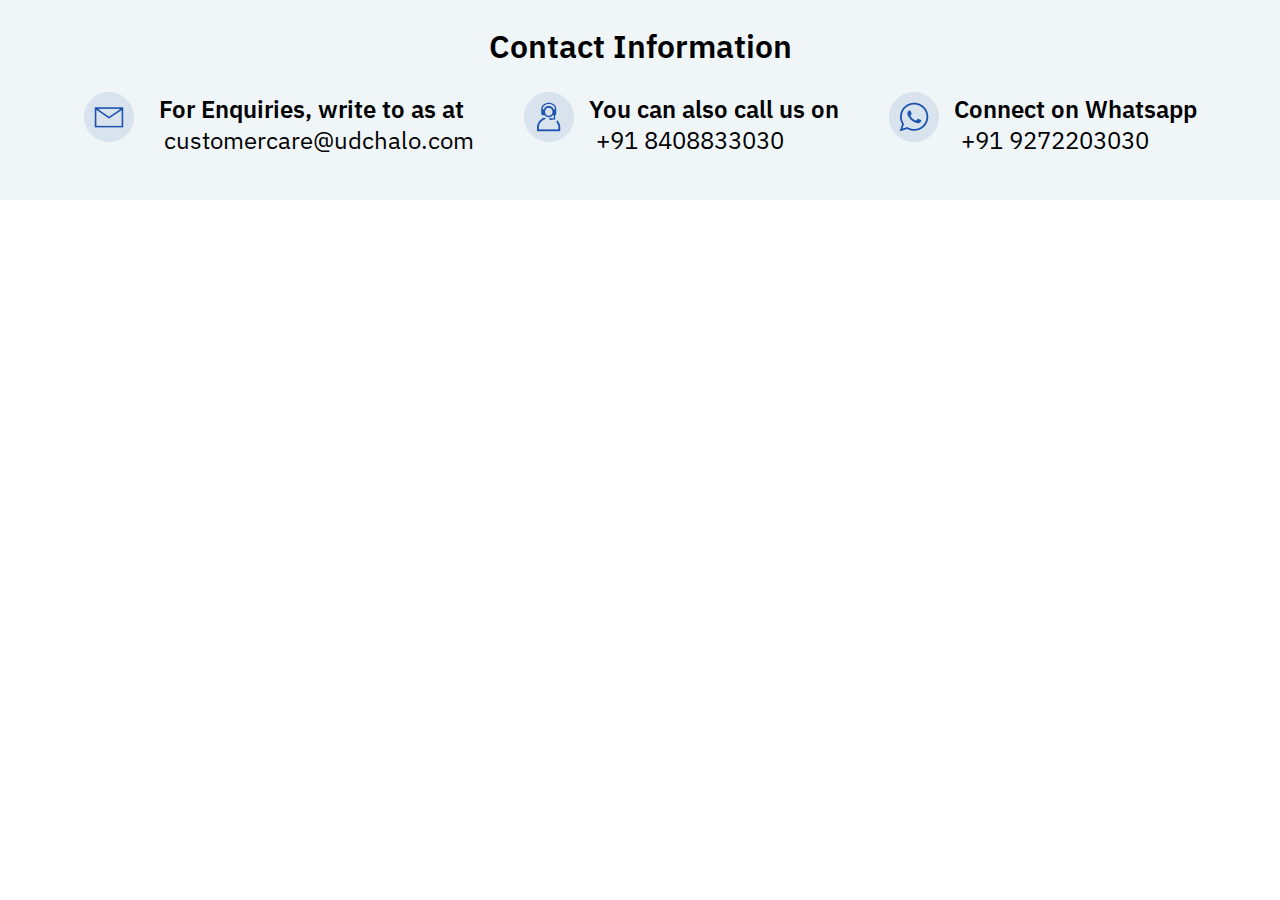
<file: Contact Information/index.html>
<!DOCTYPE html>
<html lang="en">
<head>
    <meta charset="UTF-8">
    <meta http-equiv="X-UA-Compatible" content="IE=edge">
    <meta name="viewport" content="width=device-width, initial-scale=1.0">
    <title>Document</title>
    <link rel="stylesheet" href="style.css">
    <link rel="preconnect" href="https://fonts.googleapis.com" />
    <link rel="preconnect" href="https://fonts.gstatic.com" crossorigin />
    <link
      href="https://fonts.googleapis.com/css2?family=IBM+Plex+Sans&display=swap"
      rel="stylesheet"
    />

</head>
<body>
    <div class="container">
        <div class="heading">
            <p>Contact Information</p>
        </div>
        <div class="icons">
            <div class="icon-items">
                <img src="Images/Email.png">
                <div>
                    <p class="title">For Enquiries, write to as at</p>
                    <p class="value" id="value-mail">customercare@udchalo.com</p>                    
                </div>
            </div>
            <div class="icon-items">
                <img src="Images/Mobile.png">
                <div>
                    <p class="title">You can also call us on</p>
                    <p class="value" id="value-mobile">+91 8408833030</p>
                </div>
            </div>
            <div class="icon-items">
                <img src="Images/Whatsapp.png">
                <div>
                    <p class="title">Connect on Whatsapp</p>
                    <p class="value" id="value-whatsapp">+91 9272203030</p>
                </div>
            </div>
        </div>
    </div>
</body>
</html>
</file>
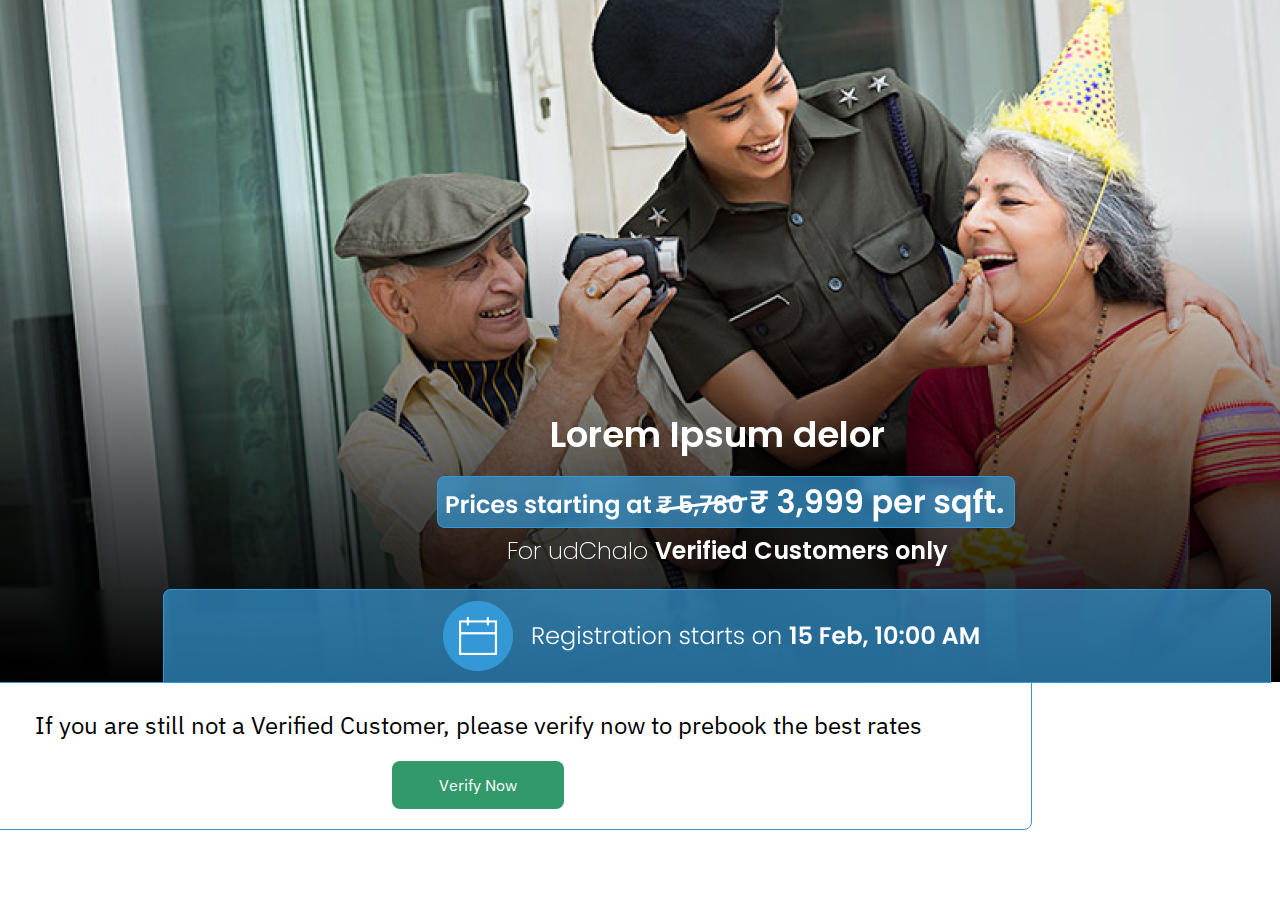
<file: IntroSection/index.html>
<!DOCTYPE html>
<html lang="en">
  <head>
    <meta charset="UTF-8" />
    <meta http-equiv="X-UA-Compatible" content="IE=edge" />
    <meta name="viewport" content="width=device-width, initial-scale=1.0" />
    <title>Document</title>
    <link rel="stylesheet" href="style.css" />
    <link rel="preconnect" href="https://fonts.googleapis.com" />
    <link rel="preconnect" href="https://fonts.gstatic.com" crossorigin />
    <link
      href="https://fonts.googleapis.com/css2?family=IBM+Plex+Sans:wght@100;500&family=Poppins:wght@100;300&display=swap"
      rel="stylesheet"
    />
    <link href="https://fonts.googleapis.com/css2?family=IBM+Plex+Sans:wght@100;500&display=swap" rel="stylesheet">
  </head>
  <body>
    <section id="intro">
      <div class="headerClass">
        <div id="title">
          <p>Lorem Ipsum delor</p>
        </div>
        <div id="priceImage">
          <img src="Images/Price.png" />
        </div>
        <div id="reg">
          <p>For udChalo <span id="regStyle">Verified Customers only</span></p>
        </div>
        <div id="regImage">
          <img src="Images/Registration.png" />
        </div>
      </div>
    </section>

    <section id="verify-section">
        <p id="verify-text">
          If you are still not a Verified Customer, please verify now to prebook
          the best rates
        </p>
        <button id="verify-button">Verify Now</button>
    </section>
  </body>
</html>
</file>
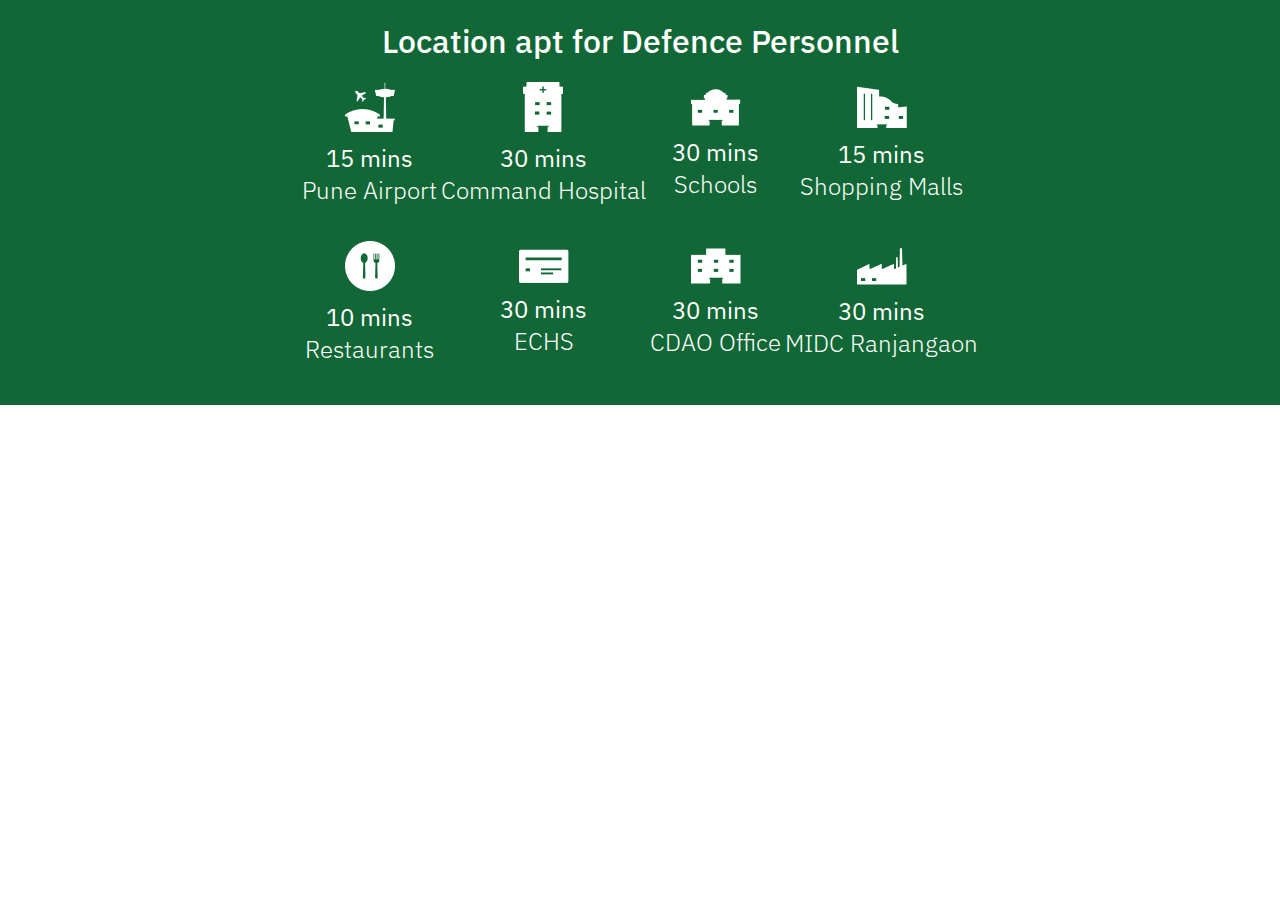
<file: Location apt for Defence Personnel/index.html>
<!DOCTYPE html>
<html lang="en">
  <head>
    <meta charset="UTF-8" />
    <meta http-equiv="X-UA-Compatible" content="IE=edge" />
    <meta name="viewport" content="width=device-width, initial-scale=1.0" />
    <title>Document</title>
    <link rel="stylesheet" href="style.css" />
    <link rel="preconnect" href="https://fonts.googleapis.com" />
    <link rel="preconnect" href="https://fonts.gstatic.com" crossorigin />
    <link href="https://fonts.googleapis.com/css2?family=IBM+Plex+Sans:wght@100;500&display=swap" rel="stylesheet">
  </head>
  <body>
    <div class="container">
      <div class="heading">
        <p>Location apt for Defence Personnel</p>
      </div>
      <div class="icons">
        <div class="icon-items">
          <img src="Images/Pune Airport.png" />
          <p class="time">15 mins</p>
          <p class="place">Pune Airport</p>
        </div>
        <div class="icon-items">
          <img src="Images/Command Hospital.png" />
          <p class="time">30 mins</p>
          <p class="place">Command Hospital</p>
        </div>
        <div class="icon-items">
          <img src="Images/Schools.png" />
          <p class="time">30 mins</p>
          <p class="place">Schools</p>
        </div>
        <div class="icon-items">
          <img src="Images/Shopping Malls.png" />
          <p class="time">15 mins</p>
          <p class="place">Shopping Malls</p>
        </div>
        <div class="icon-items">
          <img src="Images/Restaurants.png" />
          <p class="time">10 mins</p>
          <p class="place">Restaurants</p>
        </div>
        <div class="icon-items">
          <img src="Images/ECHS.png" />
          <p class="time">30 mins</p>
          <p class="place">ECHS</p>
        </div>
        <div class="icon-items">
          <img src="Images/CDAO Office.png" />
          <p class="time">30 mins</p>
          <p class="place">CDAO Office</p>
        </div>
        <div class="icon-items">
          <img src="Images/MIDC Ranjangaon.png" />
          <p class="time">30 mins</p>
          <p class="place">MIDC Ranjangaon</p>
        </div>
      </div>
    </div>
  </body>
</html>
</file>
<file: Contact Information/style.css>
* {
  margin: 0px;
  padding: 0px;
}

.container {
  position: absolute;
  height: 200px;
  width: 100%;
  background: #f0f6f8;
}

.heading {
  font-family: IBM Plex Sans;
  font-style: normal;
  font-weight: 600;
  font-size: 32px;
  line-height: 42px;
  margin: 25px 0;
  text-align: center;
}

.icons {
  display: flex;
  justify-content: center;
  align-items: center;
}

.icon-items {
  display: flex;
  align-items: center;
  text-align: center;
  margin: 0 25px;
}

img {
  margin-right: 15px;
  margin-bottom: 15px;
}

#value-mail {
  padding-left: 15px;
}

#value-mobile {
  padding-right: 48px;
}

#value-whatsapp {
  padding-right: 41px;
}

.title {
  font-family: IBM Plex Sans;
  font-style: normal;
  font-weight: 600;
  font-size: 24px;
  line-height: 31px;
}

.value {
  font-family: IBM Plex Sans;
  font-style: normal;
  font-size: 24px;
  line-height: 31px;
  font-weight: normal;
}
</file>
<file: IntroSection/style.css>
* {
  margin: 0;
  padding: 0;
  box-sizing: border-box;
}

.headerClass {
  position: absolute;
  background: linear-gradient(
      180deg,
      rgba(0, 0, 0, 0) 30.11%,
      rgba(0, 0, 0, 0.701231) 74.39%,
      #000000 100%
    ),
    url("Images/Background-image.png");
  backdrop-filter: blur(2px);
  width: 1441px;
  height: 682px;
  left: 0px;
}

#title {
  position: absolute;
  width: 341px;
  height: 48px;
  left: 550px;
  top: 411px;

  font-family: Poppins;
  font-style: normal;
  font-weight: 600;
  font-size: 36px;
  line-height: 48px;

  display: flex;
  align-items: center;
  text-align: center;

  color: #ffffff;
}

#priceImage {
  position: absolute;
  width: 560px;
  height: 36px;
  left: 437px;
  top: 484px;

  font-family: Poppins;
  font-style: normal;
  font-weight: 600;
  font-size: 24px;
  line-height: 36px;

  display: flex;
  align-items: center;
  color: #ffffff;
}

#reg {
  position: absolute;
  width: 445px;
  height: 30px;
  left: 507px;
  top: 536px;

  font-family: Poppins;
  font-style: normal;
  font-weight: 200;
  font-size: 24px;
  line-height: 30px;
  display: flex;
  align-items: center;
  color: #ffffff;
}

#regStyle {
  font-weight: 600;
}

#regImage {
  display: flex;
  justify-content: space-between;
  align-items: center;
  padding: 12px 280px;
  position: absolute;
  width: 1108px;
  height: 94px;
  right: 450px;
  top: 589px;
  backdrop-filter: blur(4px);
}

#verify-section {
  display: flex;
  flex-direction: column;
  justify-content: space-between;
  align-items: center;
  padding: 22px;

  position: absolute;
  width: 1108px;
  height: 148px;
  right: 248px;
  top: 682px;

  background: #ffffff;
  border: 1px solid #3398d5;
  box-sizing: border-box;
  border-radius: 0px 0px 8px 8px;
}

#verify-text {
  font-family: IBM Plex Sans;
  font-style: normal;
  font-weight: normal;
  font-size: 24px;
  line-height: 40px;
  display: flex;
  align-items: center;
  color: #000000;
  flex: none;
  order: 0;
  flex-grow: 0;
  margin: 0px 10px;
}

#verify-button {
  display: flex;
  flex-direction: row;
  justify-content: center;
  align-items: center;
  padding: 14px 47px;
  background: #32996a;
  border-radius: 8px;
  outline: none;
  margin: 16px 0px;
  font-family: IBM Plex Sans;
  font-style: normal;
  font-weight: 400;
  font-size: 16px;
  line-height: 20px;
  text-align: center;
  color: #ffffff;
  border: none;
}
</file>
<file: Location apt for Defence Personnel/style.css>
* {
  margin: 0px;
  padding: 0px;
}

.container {
  position: absolute;
  height: 405px;
  width: 100%;
  background: #116735;
}

.heading {
  font-family: IBM Plex Sans;
  font-style: normal;
  font-weight: 500;
  font-size: 32px;
  line-height: 32px;
  margin: 25px 0;
  text-align: center;
  color: white;
}

.icons {
  display: grid;
  justify-items: center;
  align-items: center;
  grid-template-columns: auto auto auto auto;
  padding: 0 300px;
}

.icon-items {
  display: flex;
  align-items: center;
  text-align: center;
  margin-bottom: 35px;
  flex-direction: column;
}

.time {
  font-family: IBM Plex Sans;
  font-style: normal;
  font-weight: 400;
  font-size: 24px;
  line-height: 32px;
  padding-top: 10px;
  color: #ffffff;
}

.place {
  font-family: IBM Plex Sans;
  font-style: normal;
  font-size: 24px;
  line-height: 32px;
  font-weight: 300;
  color: #ffffff;
}
</file>
